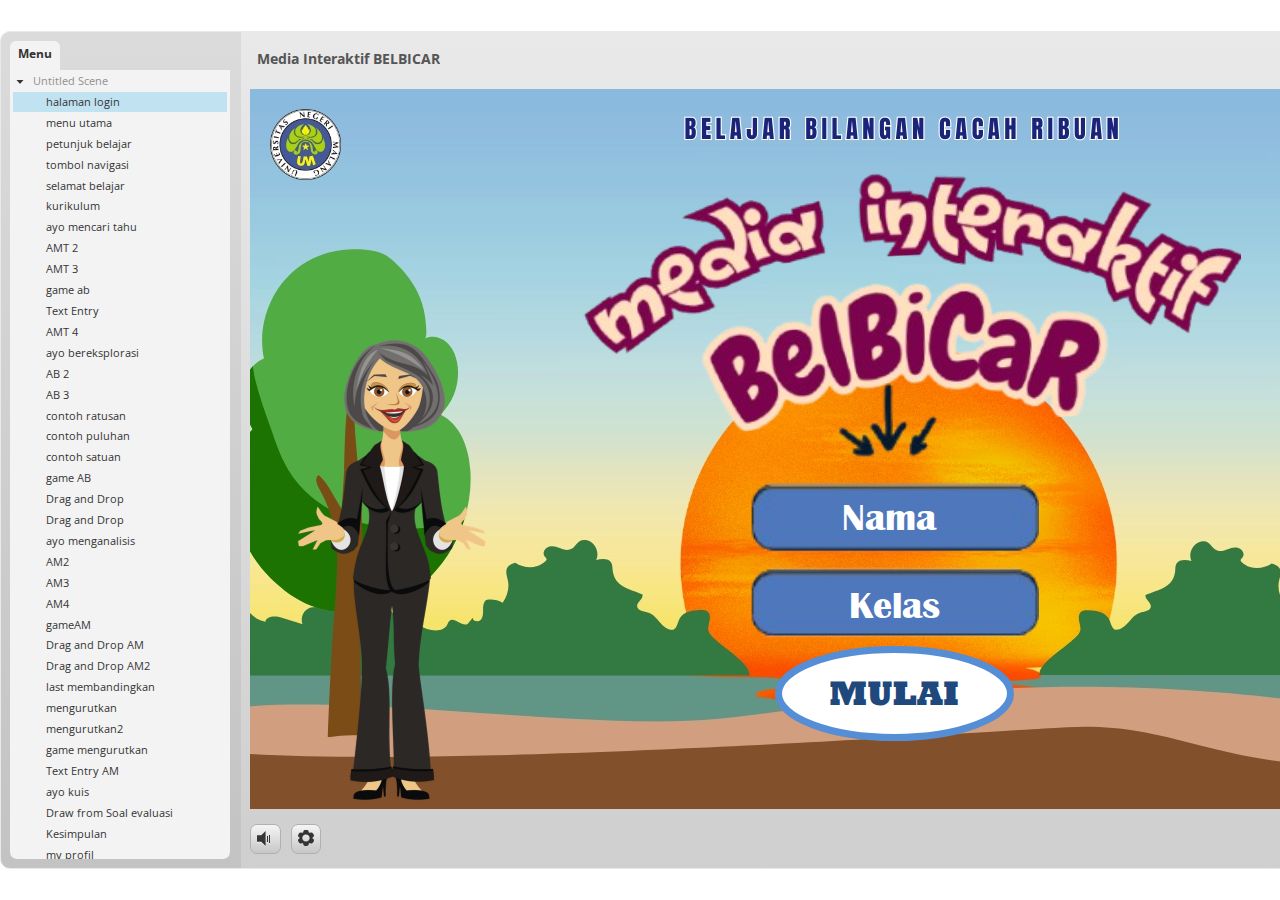
<file: index.html>
﻿<!doctype html>
<html lang="en-US">
<head>
  <meta charset="utf-8">
  <!-- Created using Storyline 3 - http://www.articulate.com  -->
  <!-- version: 3.20.30234.0 -->
  <title>Media Interaktif BELBICAR </title>
  <meta http-equiv="x-ua-compatible" content="IE=edge"/>
  <meta name="viewport" content="width=device-width,initial-scale=1,user-scalable=no,shrink-to-fit=no,minimal-ui"/>
  <meta name="apple-mobile-web-app-capable" content="yes"/>
  <style>
    html, body { height: 100%; padding: 0; margin: 0 }
    #app { height: 100%; width: 100%; }
  </style>

  <script>
    window.DS = {};
    window.globals = {
      DATA_PATH_BASE: '',
      HAS_FRAME: true,
      HAS_SLIDE: true,

      lmsPresent: false,
      tinCanPresent: false,
      cmi5Present: false,
      aoSupport: false,
      scale: 'noscale',
      captureRc: false,
      browserSize: 'optimal',
      bgColor: '#FFFFFF',
      features: '',
      themeName: 'classic',
      preloaderColor: '#FFFFFF',
      suppressAnalytics: false,
      productChannel: 'perpetual',
      publishSource: 'storyline',
      aid: '',
      cid: '2733b3ed-e7c1-4d8a-bf6c-ad5a525695c3',
      playerVersion: '3.20.30234.0',
      publishTimestamp: '2025-03-12T21:29:14.4192638Z',
      maxIosVideoElements: 10,
      connectionSettings: { },

      
      parseParams: function(qs) {
        if (window.globals.parsedParams != null) {
          return window.globals.parsedParams;
        }
        qs = (qs || window.location.search.substr(1)).split('+').join(' ');
        var params = {},
            tokens,
            re = /[?&]?([^=]+)=([^&]*)/g;

        while (tokens = re.exec(qs)) {
          params[decodeURIComponent(tokens[1]).trim()] =
            decodeURIComponent(tokens[2]).trim();
        }
        window.globals.parsedParams = params;
        return params;
      }

    };
  </script>
  <script>
    var isIe11 = ('ActiveXObject' in window || window.MSBlobBuilder != null)
      && window.msCrypto != null && !window.ActiveXObject;
    if (isIe11) {
      window.globals.unsupportedBrowser = true;
      document.write(atob('[base64]'));
    }
  </script>
  
  <script>window.THREE = { };</script>
  
</head>
<body style="background: #FFFFFF" class="cs-HTML theme-classic">
  <!-- 360 -->
  <script>!function(){var e,i=/iPhone/i,o=/iPod/i,n=/iPad/i,t=/\biOS-universal(?:.+)Mac\b/i,r=/\bAndroid(?:.+)Mobile\b/i,a=/Android/i,d=/(?:SD4930UR|\bSilk(?:.+)Mobile\b)/i,p=/Silk/i,l=/Windows Phone/i,u=/\bWindows(?:.+)ARM\b/i,b=/BlackBerry/i,s=/BB10/i,c=/Opera Mini/i,f=/\b(CriOS|Chrome)(?:.+)Mobile/i,h=/Mobile(?:.+)Firefox\b/i,v=function(e){return void 0!==e&&"MacIntel"===e.platform&&"number"==typeof e.maxTouchPoints&&e.maxTouchPoints>1&&"undefined"==typeof MSStream};e=function(e){var m={userAgent:"",platform:"",maxTouchPoints:0};e||"undefined"==typeof navigator?"string"==typeof e?m.userAgent=e:e&&e.userAgent&&(m={userAgent:e.userAgent,platform:e.platform,maxTouchPoints:e.maxTouchPoints||0}):m={userAgent:navigator.userAgent,platform:navigator.platform,maxTouchPoints:navigator.maxTouchPoints||0};var g=m.userAgent,y=g.split("[FBAN");void 0!==y[1]&&(g=y[0]),void 0!==(y=g.split("Twitter"))[1]&&(g=y[0]);var A=function(e){return function(i){return i.test(e)}}(g),w={apple:{phone:A(i)&&!A(l),ipod:A(o),tablet:!A(i)&&(A(n)||v(m))&&!A(l),universal:A(t),device:(A(i)||A(o)||A(n)||A(t)||v(m))&&!A(l)},amazon:{phone:A(d),tablet:!A(d)&&A(p),device:A(d)||A(p)},android:{phone:!A(l)&&A(d)||!A(l)&&A(r),tablet:!A(l)&&!A(d)&&!A(r)&&(A(p)||A(a)),device:!A(l)&&(A(d)||A(p)||A(r)||A(a))||A(/\bokhttp\b/i)},windows:{phone:A(l),tablet:A(u),device:A(l)||A(u)},other:{blackberry:A(b),blackberry10:A(s),opera:A(c),firefox:A(h),chrome:A(f),device:A(b)||A(s)||A(c)||A(h)||A(f)},any:!1,phone:!1,tablet:!1};return w.any=w.apple.device||w.android.device||w.windows.device||w.other.device,w.phone=w.apple.phone||w.android.phone||w.windows.phone,w.tablet=w.apple.tablet||w.android.tablet||w.windows.tablet,w}(),"object"==typeof exports&&"undefined"!=typeof module?module.exports=e:"function"==typeof define&&define.amd?define((function(){return e})):this.isMobile=e}();
    window.isMobile.apple.tablet = window.isMobile.apple.tablet ||
      (navigator.platform === 'MacIntel' && navigator.maxTouchPoints > 1);
    window.isMobile.apple.device = window.isMobile.apple.device || window.isMobile.apple.tablet;
    window.isMobile.tablet = window.isMobile.tablet || window.isMobile.apple.tablet;
    window.isMobile.any = window.isMobile.any || window.isMobile.apple.tablet;
  </script>

  <div id="focus-sink" tabindex="-1"></div>

  <div id="preso"></div>
  <script>
    (function() {

      var classTypes = [ 'desktop', 'mobile', 'phone', 'tablet' ];

      var addDeviceClasses = function(prefix, testObj) {
        var curr, i;
        for (i = 0; i < classTypes.length; i++) {
          curr = classTypes[i];
          if (testObj[curr]) {
            document.body.classList.add(prefix + curr);
          }
        }
      };

      var params = window.globals.parseParams(),
          isDevicePreview = params.devicepreview === '1',
          isPhoneOverride = params.deviceType === 'phone' || (isDevicePreview && params.phone == '1'),
          isTabletOverride = (params.deviceType === 'tablet' || isDevicePreview) && !isPhoneOverride,
          isMobileOverride = isPhoneOverride || isTabletOverride;

      var deviceView = {
        desktop: !window.isMobile.any && !isMobileOverride,
        mobile: window.isMobile.any || isMobileOverride,
        phone: isPhoneOverride || (window.isMobile.phone && !isTabletOverride),
        tablet: isTabletOverride || window.isMobile.tablet
      };

      window.globals.deviceView = deviceView;
      window.isMobile.desktop = !window.isMobile.any;
      window.isMobile.mobile = window.isMobile.any;

      addDeviceClasses('view-', deviceView);

    })();
  </script>
  
  <script src='story_content/user.js' type=text/javascript></script>
  <div class="slide-loader"></div>

  <script>
    if (window.globals.deviceView.isMobile) { var doc = document, loader = doc.body.querySelector('.slide-loader'); [ 1, 2, 3 ].forEach(function(n) { var d = doc.createElement('div'); d.style.backgroundColor = window.globals.preloaderColor; d.classList.add('mobile-loader-dot'); d.classList.add('dot' + n); loader.appendChild(d); }); }
  </script>

  <div class="mobile-load-title-overlay" style="display: none">
    <div class="mobile-load-title">Media Interaktif BELBICAR </div>
  </div>

  <div class="mobile-chrome-warning"></div>

  
<style>
  .warn-connection-dialog {
    display: none;
    background: transparent;
    pointer-events: none;
    position: fixed;
    left: 0;
    top: 0;
    width: 100%;
    height: 100%;
    z-index: 999;
  }

  .warn-connection-content {
    border-radius: 4px;
    background: white;
    border: 1px solid #E7E7E7;
    color: #333333;
    box-shadow: 0 2px 4px rgba(0, 0, 0, 0.25);
    transition: all 150ms ease-out;
    position: absolute;
    white-space: nowrap;
  }

  .view-phone.is-landscape .warn-connection-content {
    left: 23px;
    bottom: 23px;
  }

  .view-tablet.is-landscape .warn-connection-content {
    left: 50%;
    top: 20px;
    transform: translateX(-50%);
  }

  .is-portrait .warn-connection-content {
    transform: translate(-50%, calc(-100% - 15px));
  }

  .warn-connection-content p {
    display: inline-block;
    margin: 0 8px 0 0;
    line-height: 33px;
    font-size: 11px;
  }

  .warn-connection-content svg {
    position: relative;
    vertical-align: middle;
    margin: 0 2px 2px 8px;
  }

  .view-desktop .warn-connection-content {
    left: 1.5em;
    bottom: 1.5em;
  }

  .view-desktop .warn-connection-content p {
    font-size: 1.1em;
  }

  .is-offline .warn-connection-dialog {
    display: block;
  }

  .is-offline .cs-panel * {
    pointer-events: none !important;
  }

  .is-offline .cs-panel {
    pointer-events: all !important;
  }

  .is-offline #nav-controls * {
    pointer-events: none !important;
  }

  .is-offline #nav-controls {
    pointer-events: all !important;
  }
</style>

<div class="warn-connection-dialog">
  <div class="warn-connection-content">
    <svg width="17" height="15" viewBox="0 0 17 15" xmlns="http://www.w3.org/2000/svg">
      <path fill="#8F0000" stroke="white" d="M16.07,12.98 L15.88,12.23 L9.51,1.21 C8.97,0.26,7.6,0.26,7.06,1.21 L0.69,12.23 C0.15,13.16,0.81,14.36,1.91,14.36 H14.65 C15.47,14.36,16.05,13.7,16.07,12.98 Z"/>
      <path fill="white" stroke="white" d="M8.58,5.5 C8.35,5.28,8.5,5.35,8.21,5.32 C8.09,5.35,7.97,5.49,7.96,5.67 C7.97,5.79,7.98,5.92,7.98,6.04 L7.98,6.04 C7.99,6.17,8,6.31,8.01,6.43 L8.01,6.44 C8.03,6.92,8.06,7.41,8.09,7.9 L8.09,7.9 C8.12,8.39,8.14,8.88,8.17,9.37 C8.17,9.39,8.18,9.42,8.2,9.44 C8.23,9.46,8.25,9.47,8.28,9.47 C8.31,9.47,8.34,9.46,8.35,9.44 C8.37,9.43,8.38,9.4,8.39,9.35 L8.39,9.34 C8.39,9.24,8.4,9.15,8.4,9.05 L8.4,9.05 C8.41,8.96,8.41,8.86,8.42,8.75 C8.43,8.44,8.45,8.12,8.47,7.81 L8.47,7.81 C8.49,7.49,8.51,7.18,8.53,6.87 C8.55,6.46,8.56,6.05,8.59,5.64 L8.6,5.62 C8.6,5.57,8.59,5.53,8.58,5.5 L8.21,5.32 Z"/>
      <circle fill="white" stroke="white" cx="8.3" cy="11.35" r="0.3"/>
    </svg>
    <p>You are offline. Trying to reconnect...</p>
  </div>
</div>

<script>
  (function() {
    window.DS.connection = {
      warningShown: false,
      assets: {},
      loadingAssetGroup: false,
      retryDelay: 500
    };

    // @TODO this is POC code and can be cleaned up a bit more if we move forward
    // with the feature



    // The `window.globals.features` variable must be set in `webpack.dev.config` when testing locally - it is not enough
    // to have it in the data - but it must be set there as well.
    var useConnectionMessages = window.AbortController != null &&
      window.location.protocol != 'file:' &&
      window.globals.features.indexOf('ConnectionMessages') != -1;

    window.DS.connection.useConnectionMessages = useConnectionMessages

    var assetCount = 0;
    var checkLoadedId;
    var connectionSettings = window.globals.connectionSettings;

    if (useConnectionMessages && connectionSettings != null) {
      var contentEl = document.querySelector('.warn-connection-content');
      var messageEl = contentEl.querySelector('p')

      if (connectionSettings.useDarkTheme) {
        contentEl.style.borderColor = '#BABBBA';
        contentEl.style.backgroundColor = '#282828';
        contentEl.style.color = '#FFFFFF';
      }

      if (connectionSettings.message != null) {
        messageEl.textContent = window.decodeURIComponent(connectionSettings.message);
      }
    }

    function checkAssetsReady() {
      for (var i in DS.connection.assets) {
        if (!DS.connection.assets[i].success) {
          return false;
        }
      }
      return true;
    }

    function stopAssetGroup() {
      if (!useConnectionMessages) { return; }

      assetCount = 0;

      DS.connection.oldAssetGroup = DS.connection.assets;
      DS.connection.assets = {};
      DS.connection.loadingAssetGroup = false;
      clearInterval(checkLoadedId);
    }

    function startAssetGroup() {
      if (!useConnectionMessages) { return; }
      var ticks = 0;
      clearInterval(checkLoadedId);
      checkLoadedId = setInterval(function() {
        var loaded = 0;
        if (assetCount === 0 && loaded === 0) {
          clearInterval(checkLoadedId);
          return;
        }

        for (var i in DS.connection.assets) {
          if (DS.connection.assets[i].success) {
            loaded++;
          }
        }

        if (assetCount === loaded && checkAssetsReady()) {
          for (var i in DS.connection.assets) {
            if (DS.connection.assets[i].action) {
              DS.connection.assets[i].action();
            }
          }
          hideWarning();
          stopAssetGroup();
        }
      }, 100)
    }

    function requiredAsset(url, action, retry, type) {
      if (!useConnectionMessages) { return; }
      if (DS.connection.assets[url]) { return; }

      DS.connection.assets[url] = {
        success: false, action: action, retry: retry, type: type
      };
      assetCount = Object.keys(DS.connection.assets).length;
      if (!DS.connection.loadingAssetGroup) {
        startAssetGroup();
      }
      DS.connection.loadingAssetGroup = true;
    }

    function assetLoaded(url) {
      if (!useConnectionMessages) { return; }
      if (DS.connection.assets[url]) {
        DS.connection.assets[url].success = true;
      }
    }

    function assetFailed(url) {
      if (!useConnectionMessages) { return; }
      if (!DS.connection.assets[url]) {
        if (/\.js$/.test(url)) {
          setTimeout(function() {
            if (DS.connection.lastSlideLoaded != null) {
              DS.connection.lastSlideLoaded();
            }
          }, DS.connection.retryDelay);
        }
        return;
      }
      if (!DS.connection.warningShown) { showWarning(); }
      if (DS.connection.assets[url].retry) {
        setTimeout(function() {
          if (!DS.connection.assets[url].success) {
            DS.connection.assets[url].retry()
          }
        }, DS.connection.retryDelay);
      }
    }

    function hideWarning() {
      document.body.classList.remove('is-offline');
      DS.connection.warningShown = false;
    }
    DS.connection.hideWarning = hideWarning

    function showWarning(btn) {
      document.body.classList.add('is-offline')
      DS.connection.warningShown = true;
      updateWarningPosition();
    }

    function updateWarningPosition() {
      if (!DS.connection.warningShown) {
        return;
      }

      var isPortrait = document.body.classList.contains('is-portrait');
      var warningEl = document.querySelector('.warn-connection-content');

      if (isPortrait) {
        var slide = document.querySelector('.primary-slide');
        var slideRect = slide.getBoundingClientRect();

        warningEl.style.top = `${slideRect.top}px`
        warningEl.style.left = `${slideRect.left + slideRect.width / 2}px`
      } else {
        warningEl.style.top = null;
        warningEl.style.left = null;
      }

      window.requestAnimationFrame(updateWarningPosition);
    }

    // these will all be noops if the feature flag isn't set in
    // the data and `window.globals.features`
    DS.connection.requiredAsset = requiredAsset;
    DS.connection.assetLoaded = assetLoaded;
    DS.connection.assetFailed = assetFailed;
    DS.connection.stopAssetGroup = stopAssetGroup;
    DS.connection.startAssetGroup = startAssetGroup;
  })();
</script>


  <script>
    
    if (window.autoSpider && window.vInterfaceObject) {
      document.querySelector('.mobile-load-title-overlay').style.display = 'none';
    }
  </script>

  

  <link rel="stylesheet" href="html5/data/css/output.min.css" data-noprefix/>
</body>
<script src="html5/lib/scripts/bootstrapper.min.js"></script>
</html>
</file>
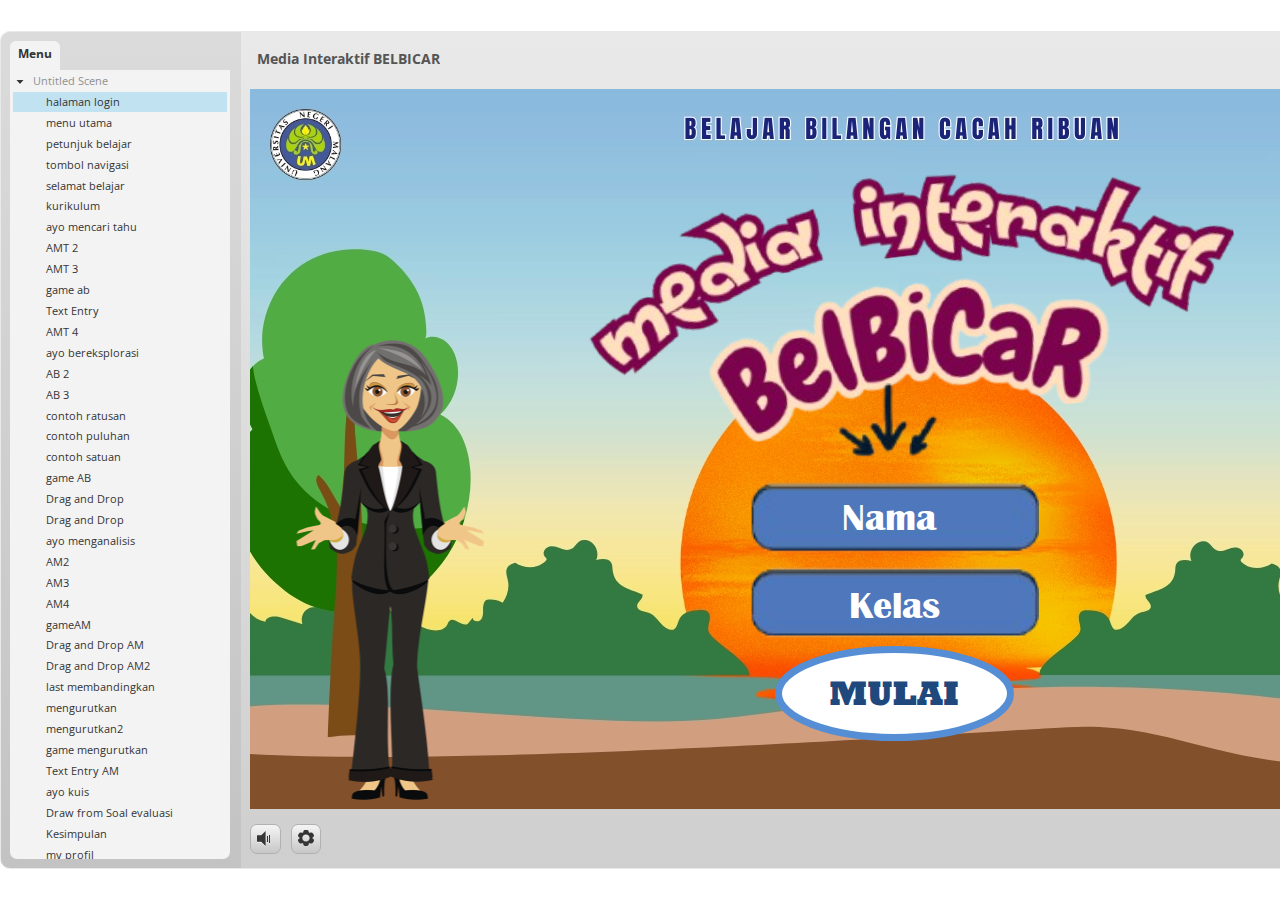
<file: story.html>
﻿<!doctype html>
<html lang="en-US">
<head>
  <meta charset="utf-8">
  <!-- Created using Storyline 3 - http://www.articulate.com  -->
  <!-- version: 3.20.30234.0 -->
  <title>Media Interaktif BELBICAR </title>
  <meta http-equiv="x-ua-compatible" content="IE=edge"/>
  <meta name="viewport" content="width=device-width,initial-scale=1,user-scalable=no,shrink-to-fit=no,minimal-ui"/>
  <meta name="apple-mobile-web-app-capable" content="yes"/>
  <style>
    html, body { height: 100%; padding: 0; margin: 0 }
    #app { height: 100%; width: 100%; }
  </style>

  <script>
    window.DS = {};
    window.globals = {
      DATA_PATH_BASE: '',
      HAS_FRAME: true,
      HAS_SLIDE: true,

      lmsPresent: false,
      tinCanPresent: false,
      cmi5Present: false,
      aoSupport: false,
      scale: 'noscale',
      captureRc: false,
      browserSize: 'optimal',
      bgColor: '#FFFFFF',
      features: '',
      themeName: 'classic',
      preloaderColor: '#FFFFFF',
      suppressAnalytics: false,
      productChannel: 'perpetual',
      publishSource: 'storyline',
      aid: '',
      cid: '2733b3ed-e7c1-4d8a-bf6c-ad5a525695c3',
      playerVersion: '3.20.30234.0',
      publishTimestamp: '2025-03-12T21:29:14.4192638Z',
      maxIosVideoElements: 10,
      connectionSettings: { },

      
      parseParams: function(qs) {
        if (window.globals.parsedParams != null) {
          return window.globals.parsedParams;
        }
        qs = (qs || window.location.search.substr(1)).split('+').join(' ');
        var params = {},
            tokens,
            re = /[?&]?([^=]+)=([^&]*)/g;

        while (tokens = re.exec(qs)) {
          params[decodeURIComponent(tokens[1]).trim()] =
            decodeURIComponent(tokens[2]).trim();
        }
        window.globals.parsedParams = params;
        return params;
      }

    };
  </script>
  <script>
    var isIe11 = ('ActiveXObject' in window || window.MSBlobBuilder != null)
      && window.msCrypto != null && !window.ActiveXObject;
    if (isIe11) {
      window.globals.unsupportedBrowser = true;
      document.write(atob('[base64]'));
    }
  </script>
  
  <script>window.THREE = { };</script>
  
</head>
<body style="background: #FFFFFF" class="cs-HTML theme-classic">
  <!-- 360 -->
  <script>!function(){var e,i=/iPhone/i,o=/iPod/i,n=/iPad/i,t=/\biOS-universal(?:.+)Mac\b/i,r=/\bAndroid(?:.+)Mobile\b/i,a=/Android/i,d=/(?:SD4930UR|\bSilk(?:.+)Mobile\b)/i,p=/Silk/i,l=/Windows Phone/i,u=/\bWindows(?:.+)ARM\b/i,b=/BlackBerry/i,s=/BB10/i,c=/Opera Mini/i,f=/\b(CriOS|Chrome)(?:.+)Mobile/i,h=/Mobile(?:.+)Firefox\b/i,v=function(e){return void 0!==e&&"MacIntel"===e.platform&&"number"==typeof e.maxTouchPoints&&e.maxTouchPoints>1&&"undefined"==typeof MSStream};e=function(e){var m={userAgent:"",platform:"",maxTouchPoints:0};e||"undefined"==typeof navigator?"string"==typeof e?m.userAgent=e:e&&e.userAgent&&(m={userAgent:e.userAgent,platform:e.platform,maxTouchPoints:e.maxTouchPoints||0}):m={userAgent:navigator.userAgent,platform:navigator.platform,maxTouchPoints:navigator.maxTouchPoints||0};var g=m.userAgent,y=g.split("[FBAN");void 0!==y[1]&&(g=y[0]),void 0!==(y=g.split("Twitter"))[1]&&(g=y[0]);var A=function(e){return function(i){return i.test(e)}}(g),w={apple:{phone:A(i)&&!A(l),ipod:A(o),tablet:!A(i)&&(A(n)||v(m))&&!A(l),universal:A(t),device:(A(i)||A(o)||A(n)||A(t)||v(m))&&!A(l)},amazon:{phone:A(d),tablet:!A(d)&&A(p),device:A(d)||A(p)},android:{phone:!A(l)&&A(d)||!A(l)&&A(r),tablet:!A(l)&&!A(d)&&!A(r)&&(A(p)||A(a)),device:!A(l)&&(A(d)||A(p)||A(r)||A(a))||A(/\bokhttp\b/i)},windows:{phone:A(l),tablet:A(u),device:A(l)||A(u)},other:{blackberry:A(b),blackberry10:A(s),opera:A(c),firefox:A(h),chrome:A(f),device:A(b)||A(s)||A(c)||A(h)||A(f)},any:!1,phone:!1,tablet:!1};return w.any=w.apple.device||w.android.device||w.windows.device||w.other.device,w.phone=w.apple.phone||w.android.phone||w.windows.phone,w.tablet=w.apple.tablet||w.android.tablet||w.windows.tablet,w}(),"object"==typeof exports&&"undefined"!=typeof module?module.exports=e:"function"==typeof define&&define.amd?define((function(){return e})):this.isMobile=e}();
    window.isMobile.apple.tablet = window.isMobile.apple.tablet ||
      (navigator.platform === 'MacIntel' && navigator.maxTouchPoints > 1);
    window.isMobile.apple.device = window.isMobile.apple.device || window.isMobile.apple.tablet;
    window.isMobile.tablet = window.isMobile.tablet || window.isMobile.apple.tablet;
    window.isMobile.any = window.isMobile.any || window.isMobile.apple.tablet;
  </script>

  <div id="focus-sink" tabindex="-1"></div>

  <div id="preso"></div>
  <script>
    (function() {

      var classTypes = [ 'desktop', 'mobile', 'phone', 'tablet' ];

      var addDeviceClasses = function(prefix, testObj) {
        var curr, i;
        for (i = 0; i < classTypes.length; i++) {
          curr = classTypes[i];
          if (testObj[curr]) {
            document.body.classList.add(prefix + curr);
          }
        }
      };

      var params = window.globals.parseParams(),
          isDevicePreview = params.devicepreview === '1',
          isPhoneOverride = params.deviceType === 'phone' || (isDevicePreview && params.phone == '1'),
          isTabletOverride = (params.deviceType === 'tablet' || isDevicePreview) && !isPhoneOverride,
          isMobileOverride = isPhoneOverride || isTabletOverride;

      var deviceView = {
        desktop: !window.isMobile.any && !isMobileOverride,
        mobile: window.isMobile.any || isMobileOverride,
        phone: isPhoneOverride || (window.isMobile.phone && !isTabletOverride),
        tablet: isTabletOverride || window.isMobile.tablet
      };

      window.globals.deviceView = deviceView;
      window.isMobile.desktop = !window.isMobile.any;
      window.isMobile.mobile = window.isMobile.any;

      addDeviceClasses('view-', deviceView);

    })();
  </script>
  
  <script src='story_content/user.js' type=text/javascript></script>
  <div class="slide-loader"></div>

  <script>
    if (window.globals.deviceView.isMobile) { var doc = document, loader = doc.body.querySelector('.slide-loader'); [ 1, 2, 3 ].forEach(function(n) { var d = doc.createElement('div'); d.style.backgroundColor = window.globals.preloaderColor; d.classList.add('mobile-loader-dot'); d.classList.add('dot' + n); loader.appendChild(d); }); }
  </script>

  <div class="mobile-load-title-overlay" style="display: none">
    <div class="mobile-load-title">Media Interaktif BELBICAR </div>
  </div>

  <div class="mobile-chrome-warning"></div>

  
<style>
  .warn-connection-dialog {
    display: none;
    background: transparent;
    pointer-events: none;
    position: fixed;
    left: 0;
    top: 0;
    width: 100%;
    height: 100%;
    z-index: 999;
  }

  .warn-connection-content {
    border-radius: 4px;
    background: white;
    border: 1px solid #E7E7E7;
    color: #333333;
    box-shadow: 0 2px 4px rgba(0, 0, 0, 0.25);
    transition: all 150ms ease-out;
    position: absolute;
    white-space: nowrap;
  }

  .view-phone.is-landscape .warn-connection-content {
    left: 23px;
    bottom: 23px;
  }

  .view-tablet.is-landscape .warn-connection-content {
    left: 50%;
    top: 20px;
    transform: translateX(-50%);
  }

  .is-portrait .warn-connection-content {
    transform: translate(-50%, calc(-100% - 15px));
  }

  .warn-connection-content p {
    display: inline-block;
    margin: 0 8px 0 0;
    line-height: 33px;
    font-size: 11px;
  }

  .warn-connection-content svg {
    position: relative;
    vertical-align: middle;
    margin: 0 2px 2px 8px;
  }

  .view-desktop .warn-connection-content {
    left: 1.5em;
    bottom: 1.5em;
  }

  .view-desktop .warn-connection-content p {
    font-size: 1.1em;
  }

  .is-offline .warn-connection-dialog {
    display: block;
  }

  .is-offline .cs-panel * {
    pointer-events: none !important;
  }

  .is-offline .cs-panel {
    pointer-events: all !important;
  }

  .is-offline #nav-controls * {
    pointer-events: none !important;
  }

  .is-offline #nav-controls {
    pointer-events: all !important;
  }
</style>

<div class="warn-connection-dialog">
  <div class="warn-connection-content">
    <svg width="17" height="15" viewBox="0 0 17 15" xmlns="http://www.w3.org/2000/svg">
      <path fill="#8F0000" stroke="white" d="M16.07,12.98 L15.88,12.23 L9.51,1.21 C8.97,0.26,7.6,0.26,7.06,1.21 L0.69,12.23 C0.15,13.16,0.81,14.36,1.91,14.36 H14.65 C15.47,14.36,16.05,13.7,16.07,12.98 Z"/>
      <path fill="white" stroke="white" d="M8.58,5.5 C8.35,5.28,8.5,5.35,8.21,5.32 C8.09,5.35,7.97,5.49,7.96,5.67 C7.97,5.79,7.98,5.92,7.98,6.04 L7.98,6.04 C7.99,6.17,8,6.31,8.01,6.43 L8.01,6.44 C8.03,6.92,8.06,7.41,8.09,7.9 L8.09,7.9 C8.12,8.39,8.14,8.88,8.17,9.37 C8.17,9.39,8.18,9.42,8.2,9.44 C8.23,9.46,8.25,9.47,8.28,9.47 C8.31,9.47,8.34,9.46,8.35,9.44 C8.37,9.43,8.38,9.4,8.39,9.35 L8.39,9.34 C8.39,9.24,8.4,9.15,8.4,9.05 L8.4,9.05 C8.41,8.96,8.41,8.86,8.42,8.75 C8.43,8.44,8.45,8.12,8.47,7.81 L8.47,7.81 C8.49,7.49,8.51,7.18,8.53,6.87 C8.55,6.46,8.56,6.05,8.59,5.64 L8.6,5.62 C8.6,5.57,8.59,5.53,8.58,5.5 L8.21,5.32 Z"/>
      <circle fill="white" stroke="white" cx="8.3" cy="11.35" r="0.3"/>
    </svg>
    <p>You are offline. Trying to reconnect...</p>
  </div>
</div>

<script>
  (function() {
    window.DS.connection = {
      warningShown: false,
      assets: {},
      loadingAssetGroup: false,
      retryDelay: 500
    };

    // @TODO this is POC code and can be cleaned up a bit more if we move forward
    // with the feature



    // The `window.globals.features` variable must be set in `webpack.dev.config` when testing locally - it is not enough
    // to have it in the data - but it must be set there as well.
    var useConnectionMessages = window.AbortController != null &&
      window.location.protocol != 'file:' &&
      window.globals.features.indexOf('ConnectionMessages') != -1;

    window.DS.connection.useConnectionMessages = useConnectionMessages

    var assetCount = 0;
    var checkLoadedId;
    var connectionSettings = window.globals.connectionSettings;

    if (useConnectionMessages && connectionSettings != null) {
      var contentEl = document.querySelector('.warn-connection-content');
      var messageEl = contentEl.querySelector('p')

      if (connectionSettings.useDarkTheme) {
        contentEl.style.borderColor = '#BABBBA';
        contentEl.style.backgroundColor = '#282828';
        contentEl.style.color = '#FFFFFF';
      }

      if (connectionSettings.message != null) {
        messageEl.textContent = window.decodeURIComponent(connectionSettings.message);
      }
    }

    function checkAssetsReady() {
      for (var i in DS.connection.assets) {
        if (!DS.connection.assets[i].success) {
          return false;
        }
      }
      return true;
    }

    function stopAssetGroup() {
      if (!useConnectionMessages) { return; }

      assetCount = 0;

      DS.connection.oldAssetGroup = DS.connection.assets;
      DS.connection.assets = {};
      DS.connection.loadingAssetGroup = false;
      clearInterval(checkLoadedId);
    }

    function startAssetGroup() {
      if (!useConnectionMessages) { return; }
      var ticks = 0;
      clearInterval(checkLoadedId);
      checkLoadedId = setInterval(function() {
        var loaded = 0;
        if (assetCount === 0 && loaded === 0) {
          clearInterval(checkLoadedId);
          return;
        }

        for (var i in DS.connection.assets) {
          if (DS.connection.assets[i].success) {
            loaded++;
          }
        }

        if (assetCount === loaded && checkAssetsReady()) {
          for (var i in DS.connection.assets) {
            if (DS.connection.assets[i].action) {
              DS.connection.assets[i].action();
            }
          }
          hideWarning();
          stopAssetGroup();
        }
      }, 100)
    }

    function requiredAsset(url, action, retry, type) {
      if (!useConnectionMessages) { return; }
      if (DS.connection.assets[url]) { return; }

      DS.connection.assets[url] = {
        success: false, action: action, retry: retry, type: type
      };
      assetCount = Object.keys(DS.connection.assets).length;
      if (!DS.connection.loadingAssetGroup) {
        startAssetGroup();
      }
      DS.connection.loadingAssetGroup = true;
    }

    function assetLoaded(url) {
      if (!useConnectionMessages) { return; }
      if (DS.connection.assets[url]) {
        DS.connection.assets[url].success = true;
      }
    }

    function assetFailed(url) {
      if (!useConnectionMessages) { return; }
      if (!DS.connection.assets[url]) {
        if (/\.js$/.test(url)) {
          setTimeout(function() {
            if (DS.connection.lastSlideLoaded != null) {
              DS.connection.lastSlideLoaded();
            }
          }, DS.connection.retryDelay);
        }
        return;
      }
      if (!DS.connection.warningShown) { showWarning(); }
      if (DS.connection.assets[url].retry) {
        setTimeout(function() {
          if (!DS.connection.assets[url].success) {
            DS.connection.assets[url].retry()
          }
        }, DS.connection.retryDelay);
      }
    }

    function hideWarning() {
      document.body.classList.remove('is-offline');
      DS.connection.warningShown = false;
    }
    DS.connection.hideWarning = hideWarning

    function showWarning(btn) {
      document.body.classList.add('is-offline')
      DS.connection.warningShown = true;
      updateWarningPosition();
    }

    function updateWarningPosition() {
      if (!DS.connection.warningShown) {
        return;
      }

      var isPortrait = document.body.classList.contains('is-portrait');
      var warningEl = document.querySelector('.warn-connection-content');

      if (isPortrait) {
        var slide = document.querySelector('.primary-slide');
        var slideRect = slide.getBoundingClientRect();

        warningEl.style.top = `${slideRect.top}px`
        warningEl.style.left = `${slideRect.left + slideRect.width / 2}px`
      } else {
        warningEl.style.top = null;
        warningEl.style.left = null;
      }

      window.requestAnimationFrame(updateWarningPosition);
    }

    // these will all be noops if the feature flag isn't set in
    // the data and `window.globals.features`
    DS.connection.requiredAsset = requiredAsset;
    DS.connection.assetLoaded = assetLoaded;
    DS.connection.assetFailed = assetFailed;
    DS.connection.stopAssetGroup = stopAssetGroup;
    DS.connection.startAssetGroup = startAssetGroup;
  })();
</script>


  <script>
    
    if (window.autoSpider && window.vInterfaceObject) {
      document.querySelector('.mobile-load-title-overlay').style.display = 'none';
    }
  </script>

  

  <link rel="stylesheet" href="html5/data/css/output.min.css" data-noprefix/>
</body>
<script src="html5/lib/scripts/bootstrapper.min.js"></script>
<audio src="musik.mp3" id="bgSong" preload="auto" autoplay loop></audio>
</html>
</file>
